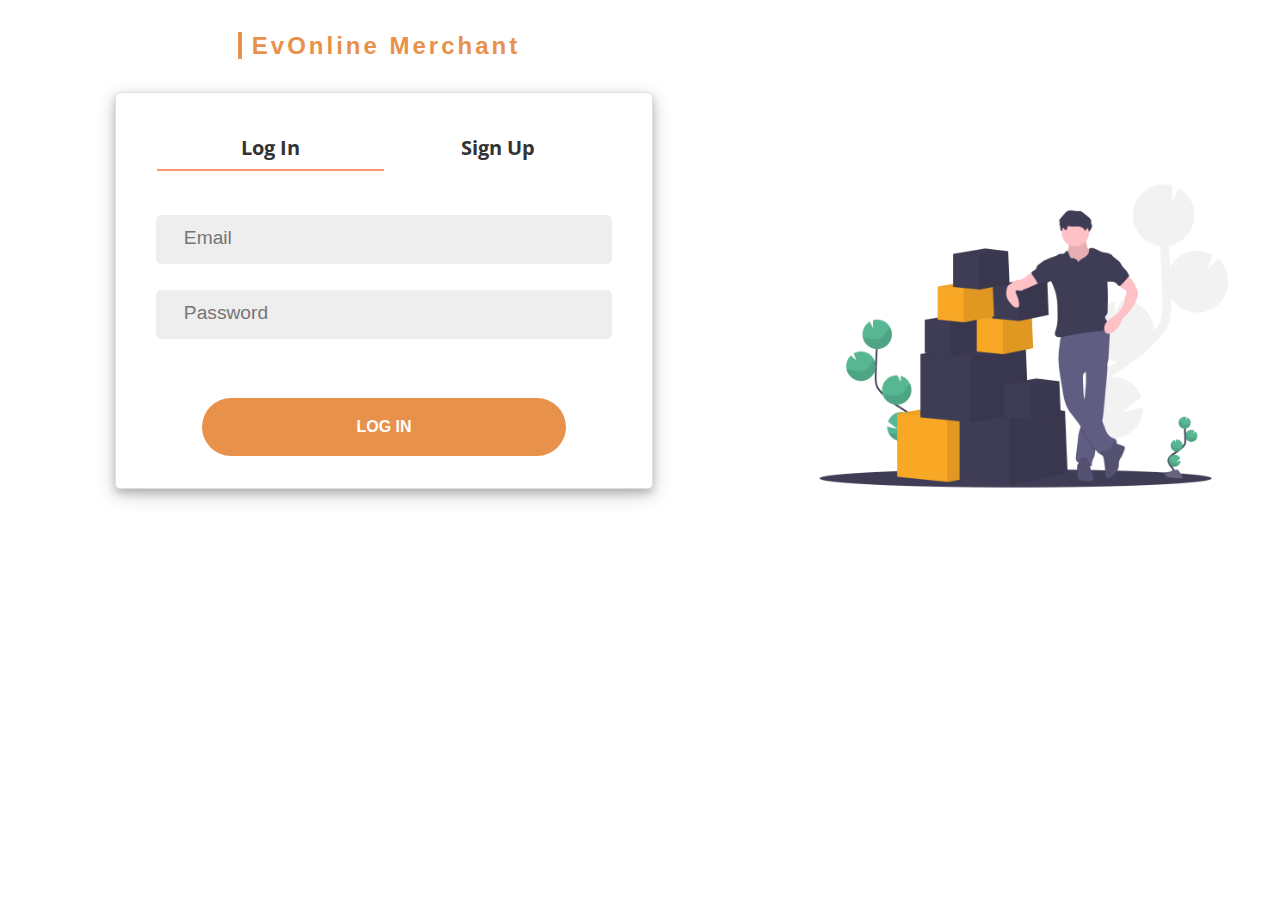
<file: index.html>
<!DOCTYPE html>
<html lang="en">
<head>
    <meta charset="UTF-8">
    <meta name="viewport" content="width=device-width, initial-scale=1.0">
    <meta http-equiv="X-UA-Compatible" content="ie=edge">
    <link href="https://fonts.googleapis.com/css2?family=Open+Sans:wght@300;400;600;700&display=swap" rel="stylesheet">
    <!-- <link rel="stylesheet" href="/public/css/signup.css"> -->
     <link rel="stylesheet" href="./css/style.css"> 
    <title>Everything Online | Login | Signup </title>
</head>
<body>
    <div class="hero">

    </div>

    <main>
        
            <div class="logo-div">
                <!-- <img src="/public/logo_gtvrub.jpg" alt=""> -->
               <h3> <a href="#"> EvOnline Merchant</a>  </h3>
            </div>
            <div class="card">
            <div id="loading">
                
            </div>
            <div id="output">
                
            </div>
    
            <div class="option-div">
                <h2 class="login toggle" id="login-head">Log In</h2>
                <h2 class="signup" id="signup-head">Sign Up</h2>
            </div>
    
            <form id="login">
                <input type="email" placeholder="Email" name="login-email" id="login-email" class="login-input" required><br/>
    
                <input type="password" placeholder="Password" name="login-password" id="login-password" class="login-input" minlength="8" required><br/>
    
                <input type="submit" value="LOG IN" id="login-btn">
            </form>
    
            <div class="signup-div">
                <!-- <div id="choice">
                    <div class="btn-div">
                        <button id="consumer">Sign up as consumer</button>
                    </div>
                    <div class="btn-div">
                        <button id="wholesaler">Sign up as wholesaler</button>
                    </div>
                </div>
                
    
                <form id="consumer-signup" class="signup-form">
                    <input type="text" name="firstName" id="sc-firstname" placeholder="First name" required>
                    <input type="text" name="lastName" id="sc-lastname" placeholder="Last name" required>
                    <input type="email" name="email" id="sc-email" placeholder="Email Address" required>
                    <input type="password" name="password" id="sc-password" placeholder="Password" minlength="8" required>
                    <input type="submit" value="SIGN UP">
                </form> -->
    
                <form id="wholesaler-signup" class="signup-form">
                    <input type="text" name="firstName" id="sw-firstname" placeholder="First name" required>
                    <input type="text" name="lastName" id="sw-lastname" placeholder="Last name" required>
                    <input type="email" name="email" id="sw-email" placeholder="Email Address" required>
                    <input type="password" name="password" id="sw-password" placeholder="Password" minlength="8" required>
                    <input type="tel" name="phoneNumber" id="sw-number" placeholder="Phone number" required>
                    <input type="text" name="shopAddress" id="sw-address" placeholder="Shop Address" required>
                    <input type="submit" value="SIGN UP">
                </form>
            </div>
        </div>


    </main>
    <!-- <script src="/public/javascript/signup.js"></script> -->
     <script src="./javascript/signup.js"></script> 
</body>
</html>
</file>
<file: css/style.css>
* {
    padding: 0;
    margin: 0;
    box-sizing: border-box;
}

body {
    font-family: 'Open Sans', sans-serif;
}

img {
    width: 100%;
    height: auto;
}

#output {
    /* border: 1px solid black; */
    text-align: center;
}

#output a {
    text-decoration: none;
    color: #e8914a;
    /* border: 1px solid black;
    display: block */
}

.lol {
    text-decoration: none;
    display: block;
    margin: 1em auto;
    background: #D03B29;
    color: white;
    width: 20%;
    border-radius: 3px;
    padding: .4em;
}

#output a:hover {
    opacity: 0.8;
}


/* 
#output p {
    margin: 0 2.5em;
    padding: .5em 1em;
    color: white;
    border-radius: 5px;
    font-size: 90%;
} */

.fail {
    
}

.fail p {
    margin: 0 2.5em;
    padding: .5em 1em;
    color: white;
    border-radius: 5px;
    font-size: 90%;
    background: #D03B29;
}

.success {
    
}

.success p {
    margin: 0 2.5em;
    padding: .5em 1em;
    color: white;
    border-radius: 5px;
    font-size: 90%;
    background: #00C2A8;
}
#loading p {
    margin: 0 2.5em;
    padding: .5em 1em;
    color: white;
    border-radius: 5px;
    font-size: 90%;
    background: #eba267;
}

/* font-family: -apple-system, BlinkMacSystemFont, "Segoe UI", Roboto, "Helvetica Neue", Arial, "Noto Sans", sans-serif, "Apple Color Emoji", "Segoe UI Emoji", "Segoe UI Symbol", "Noto Color Emoji"; */

/* LOGO */
main {
    /* border: 1px solid red; */
    text-align: center;

}

.logo-div {
    /* border: 1px solid black; */
    width: 80%;
    margin: 2em auto 1em auto;
}

.logo-div a {
    text-decoration: none;
    color: #e8914a;
    border-left: 4px solid #e8914a;
    padding: 0 10px;
}

.logo-div h3 {
    font-family: "Montserrat", sans-serif;
    font-weight: 700;
    letter-spacing: 3px;
    font-size: 1.5rem;
    text-align: center;
}

/* OPTION DIV */
.option-div {
    /* border: 1px solid black; */
    display: grid;
    grid-template-columns: 1fr 1fr;
    justify-content: center;
    padding: 0 3em;
    font-size: 85%;
    margin-bottom: 1em;
}

.option-div h2 {
    color: #333;
    text-align: center;
    padding: .4em 0;
}

.toggle {
    border-bottom: 2px solid #FF9671;
    
}

/* LOGIN FORM */

#login {
    /* border: 1px solid black; */
    /* display: none; */
    padding: 1em 2.5em;
}

.login-input {
    width: 100%;
    margin-bottom: 2em;
    padding: 1.2em 2em;
    border: 1px solid transparent;
    background: #eee;
    border-radius: 5px;
}

#login label {
    /* border: 1px solid black; */
    color: #333;
    font-size: 120%;
}

#login-btn {
    width: 100%;
    margin-bottom: 1em;
    margin-top: 2em;
    padding: 1.2em 2em;
    color: white;
    background: #e8914a;
    border: 1px solid transparent;
    border-radius: 5px;
    font-size: 100%;
    font-weight: 600;
    width: 80%;
    text-align: center;
    border-radius: 2rem;
    cursor: pointer;
}

#login-btn:hover {
    box-shadow: 0 4px 8px 0 rgba(0, 0, 0, 0.2), 0 6px 20px 0 rgba(0, 0, 0, 0.19);
}
#login-btn:active{
    outline: none;
}

/* SIGNUP DIV */
.signup-div {
    /* border: 1px solid black; */
    /* display: none; */
}

#choice {
    padding: 2em 2.5em;
    display: none;
    /* border: 1px solid black; */
}

#choice .btn-div {
    /* border: 1px solid red; */
    width: 100%;
}

#choice button {
    padding: 2em;
    width: 100%;
    padding: 1.2em 2em;
    color: white;
    background: #e8914a;
    border: 1px solid transparent;
    border-radius: 5px;
    margin: 1.5em auto;
    font-size: 110%;
    box-shadow: 0 4px 8px 0 rgba(0, 0, 0, 0.2), 0 6px 20px 0 rgba(0, 0, 0, 0.19);
    cursor: pointer;

}

#choice button:hover {
    opacity: 0.9;
}


/* SIGNUP FORMS */

/* CONSUMER FORM */

#consumer-signup {
    /* border: 1px solid black; */
    padding: 0 2.5em;
    margin-top: 2.5em;
    display: none;
}

#consumer-signup input {
    display: block;
    width: 100%;
    padding: 1em 2em;
    border: 1px solid transparent;
    margin: 1.5em auto;
    border-radius: 5px;
}

#consumer-signup input[type=text],
#consumer-signup input[type=password],
#consumer-signup input[type=email] {
    background: #eee;
    font-size: 90%;
}

#consumer-signup input[type=submit] {
    background: #e8914a;
    margin-top: 1.5em;
    color: white;
    font-weight: 600;
    font-size: 90%;
    width: 80%;
    border-radius: 1.5rem;
    cursor: pointer;
}

#consumer-signup input[type=submit]:hover {
    box-shadow: 0 4px 8px 0 rgba(0, 0, 0, 0.2), 0 6px 20px 0 rgba(0, 0, 0, 0.19);
}
#consumer-signup input[type=submit]:active{
    outline: none;
}
/* WHOLESALER FORM */

#wholesaler-signup {
    padding: 0 2.5em;
    display: none;
}

#wholesaler-signup input {
    display: block;
    width: 100%;
    padding: 1em 2em;
    border: 1px solid transparent;
    margin: 1.2em auto;
    border-radius: 5px;
}

#wholesaler-signup input[type=text],
#wholesaler-signup input[type=password],
#wholesaler-signup input[type=email],
#wholesaler-signup input[type=tel] {
    background: #eee;
    font-size: 90%;
}

#wholesaler-signup input[type=submit] {
    background: #e8914a;
    margin-top: 1.5em;
    color: white;
    font-weight: 600;
    font-size: 90%;
    width: 80%;
    border-radius: 1.5rem;
    cursor: pointer;

}

#wholesaler-signup input[type=submit]:hover {
    box-shadow: 0 4px 8px 0 rgba(0, 0, 0, 0.2), 0 6px 20px 0 rgba(0, 0, 0, 0.19);
}
#wholesaler-signup input[type=submit]:active{
    outline: none;
}

 ::-webkit-input-placeholder {
    font-size: 1.2rem;
  }
  .card{
    display: block;
    margin-left: auto;
    margin-right: auto;
    background-color: #ffffff;
    word-wrap: break-word;
    border: 1px solid rgba(0, 0, 0, 0.125);
    border-radius: 5px;
    padding-top: 2rem;
    box-shadow: 0 4px 8px 0 rgba(0, 0, 0, 0.2), 0 6px 20px 0 rgba(0, 0, 0, 0.19);
    margin-bottom: 30px;
    width: 70%;
}
#login-head,
#signup-head{
    cursor: pointer;
}

/* MEDIA QUERIES */
@media(min-width: 768px) {
    body {
        display: grid;
        grid-template-columns: 6fr 4fr;
        grid-template-areas: 'form hero';
        height: 100vh;
    }

    .hero {
        background: url('./../bg-3.png');
        background-repeat: no-repeat;
        background-size: contain;
        grid-area: hero;
        padding: 5rem;
        margin-top: 150px;
    }

    main {
        grid-area: form;
        text-align: center;
    }

    .logo-div {
        width: 50%;
        margin: 2em auto;
    }

    .option-div {
        margin-bottom: 2em;
    }

    #consumer-signup input[type=submit] {
        margin-top: 2.5em;
    }

    #wholesaler-signup input {
        margin: 1.5em auto;
    }

    #wholesaler-signup input[type=submit] {
        margin-top: 2.5em;
    }
    .card{
        display: block;
        margin-left: auto;
        margin-right: auto;
        background-color: #ffffff;
        word-wrap: break-word;
        border: 1px solid rgba(0, 0, 0, 0.125);
        border-radius: 5px;
        padding-top: 2rem;
        box-shadow: 0 4px 8px 0 rgba(0, 0, 0, 0.2), 0 6px 20px 0 rgba(0, 0, 0, 0.19);
        margin-bottom: 30px;
        width: 70%;
    }

}
@media (max-width: 560px){
    .card{
        width: 90%;
        padding: 0;
        padding-top: 1rem;
        margin-top: 3rem;
    }
}
</file>
